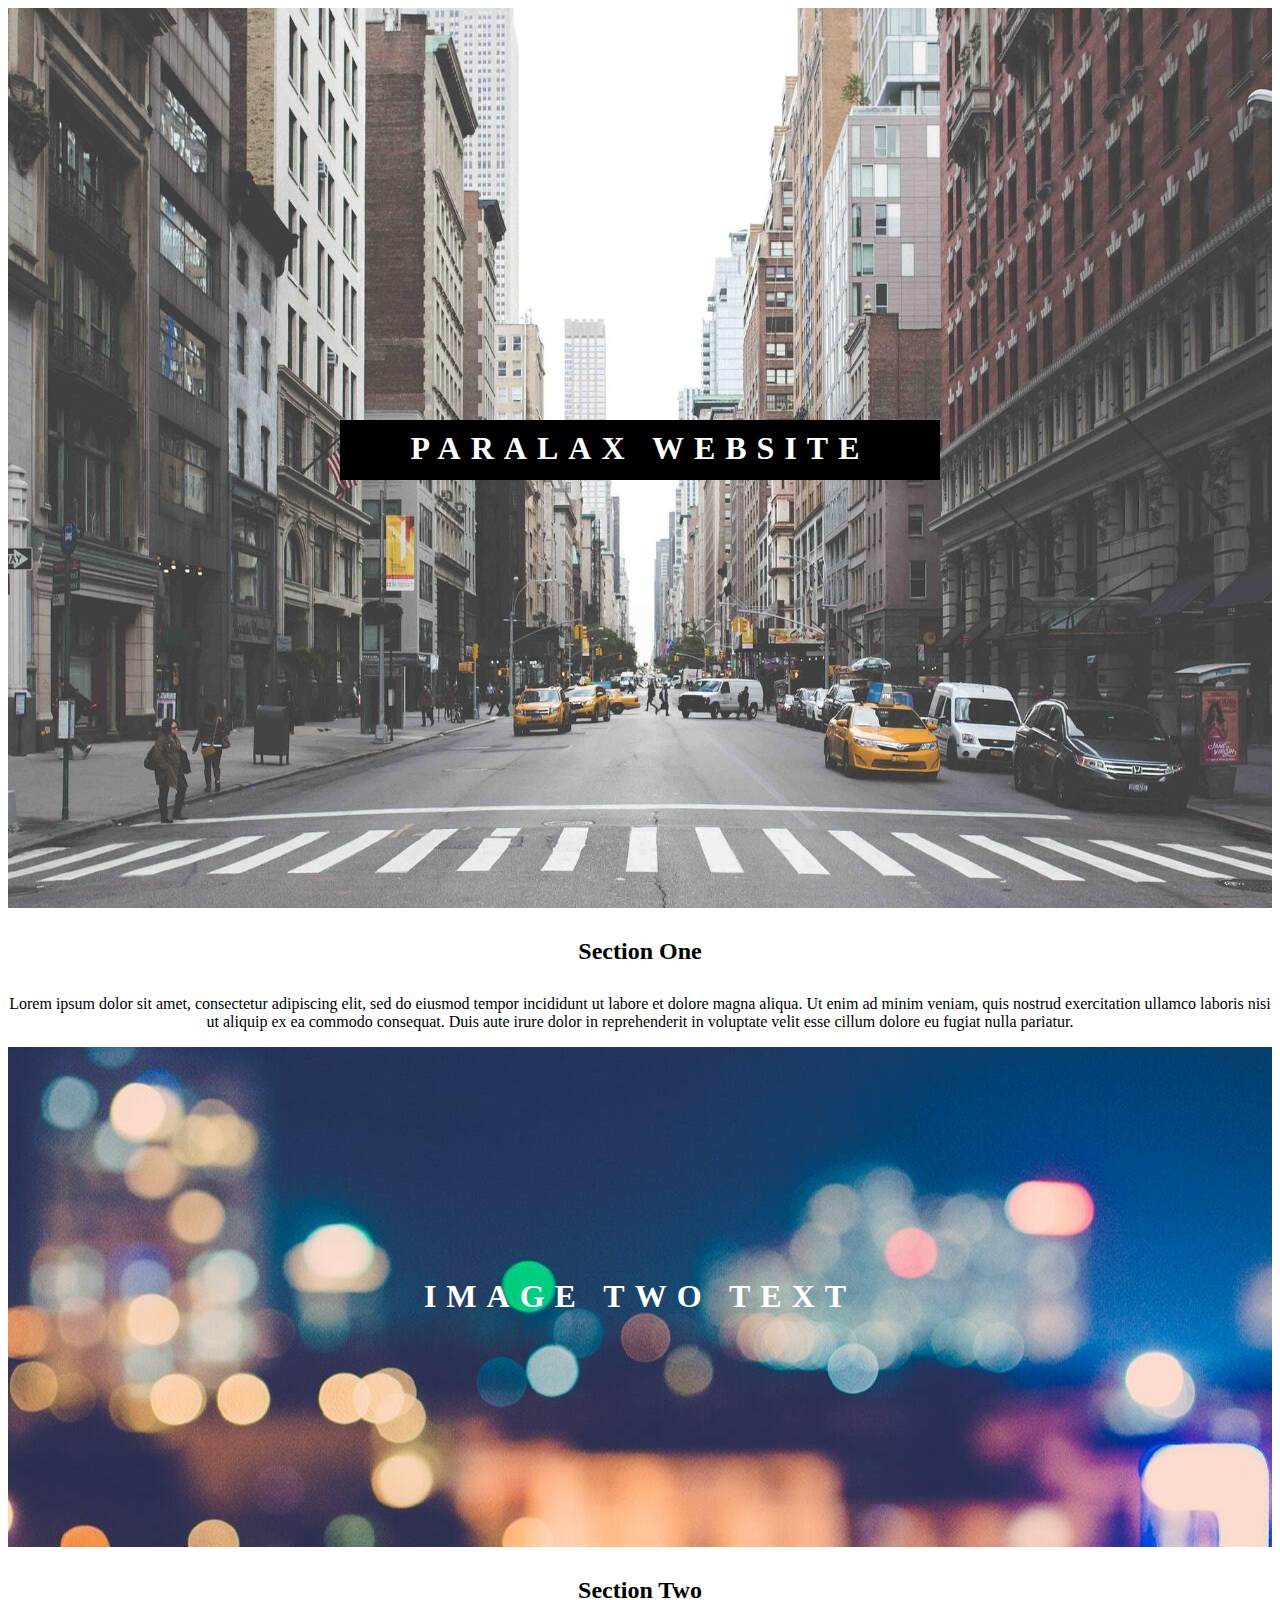
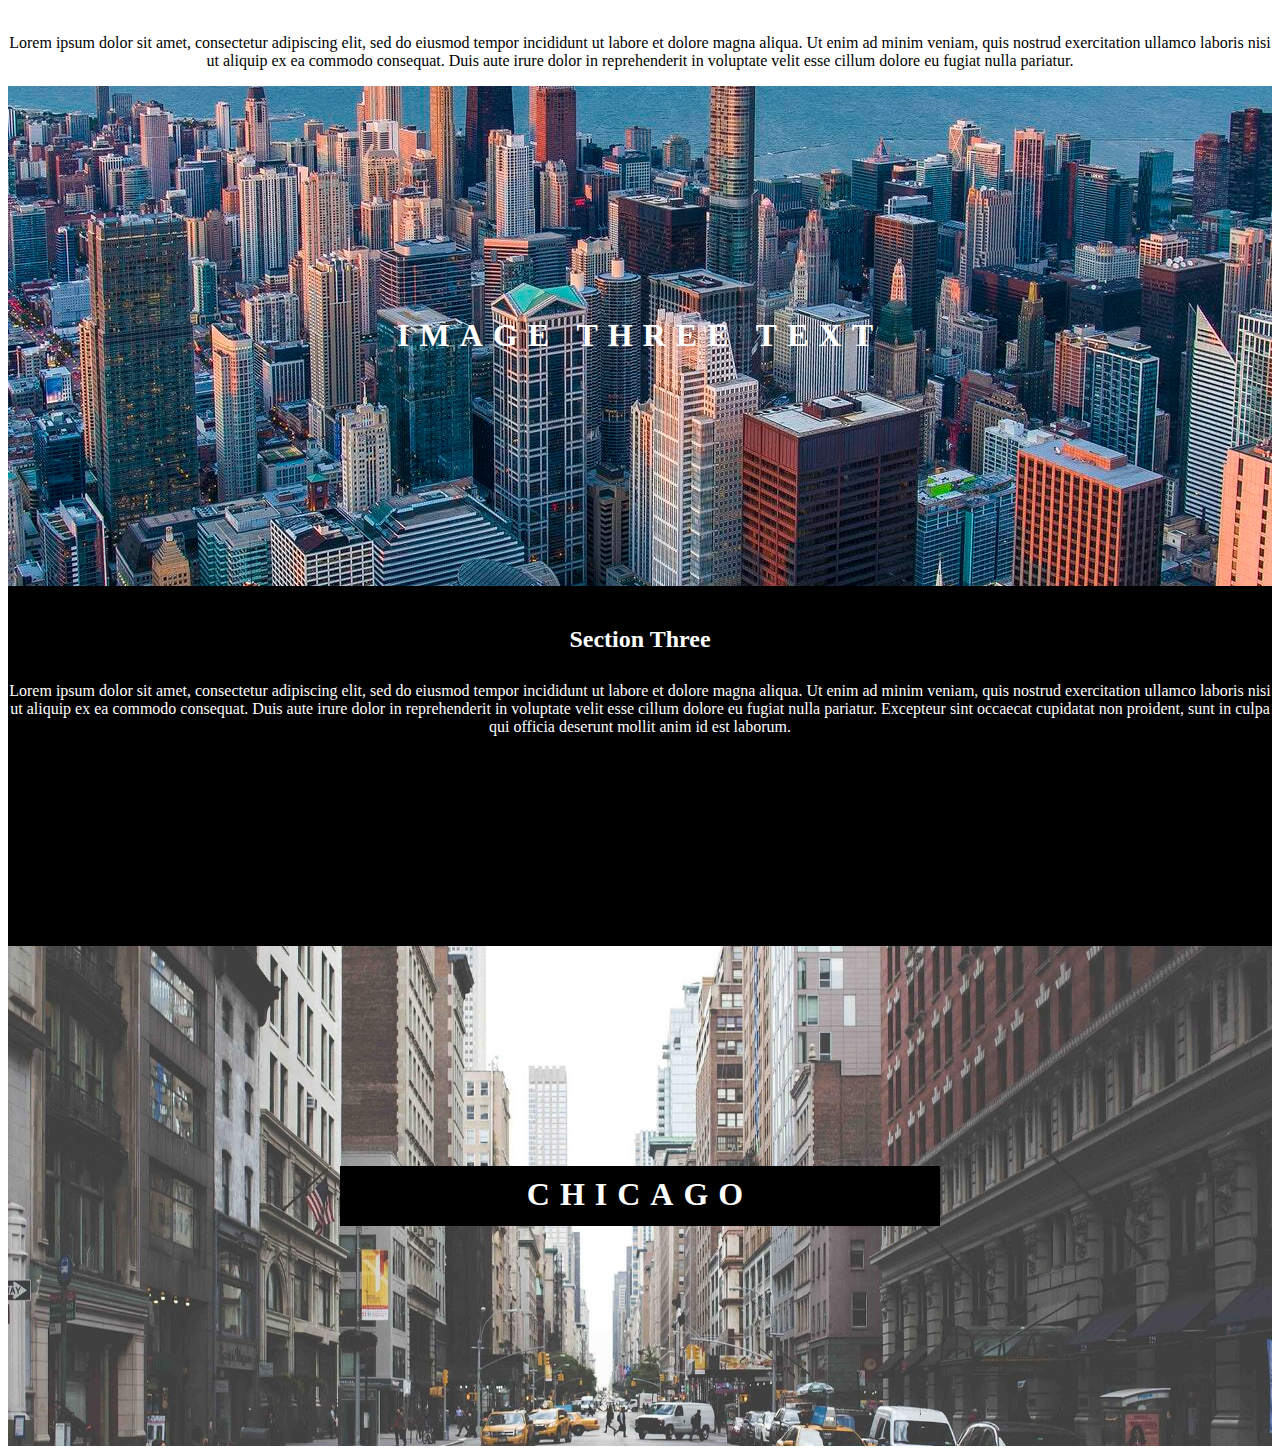
<file: index.html>
<!DOCTYPE html>
<html lang="en">
<head>
    <meta charset="UTF-8">
    <meta http-equiv="X-UA-Compatible" content="IE=edge">
    <meta name="viewport" content="width=device-width, initial-scale=1.0">
    <title>Document</title>
    <link rel="stylesheet" href="style.css">
</head>
<body>
    <div id="main-page">
        <div id="title">
            <h1 id="title-text">PARALAX WEBSITE</h1>
        </div>
    </div>

    <div id="second-text">
        <h2>Section One</h2>
        <p> 
            Lorem ipsum dolor sit amet, consectetur adipiscing elit, sed do eiusmod tempor incididunt ut labore et dolore magna aliqua. 
            Ut enim ad minim veniam, quis nostrud exercitation ullamco laboris nisi ut aliquip ex ea commodo consequat. 
            Duis aute irure dolor in reprehenderit in voluptate velit esse cillum dolore eu fugiat nulla pariatur.
        </p>
    </div>

    <footer>
        <div id="last-div">
            <h1>IMAGE TWO TEXT</h1>
        </div>
    </footer>

    <div id="first-content">
        <h2>Section Two</h2>
        <p>
            Lorem ipsum dolor sit amet, consectetur adipiscing elit, sed do eiusmod tempor incididunt ut labore et dolore magna aliqua. 
            Ut enim ad minim veniam, quis nostrud exercitation ullamco laboris nisi ut aliquip ex ea commodo consequat. 
            Duis aute irure dolor in reprehenderit in voluptate velit esse cillum dolore eu fugiat nulla pariatur.
        </p>
    </div>

    <div id="second-content">
        <h1>IMAGE THREE TEXT</h1>
    </div>

    <div id="third-content">
        <h2>Section Three</h2>
        <p>
            Lorem ipsum dolor sit amet, consectetur adipiscing elit, sed do eiusmod tempor incididunt ut labore et dolore magna aliqua. 
            Ut enim ad minim veniam, quis nostrud exercitation ullamco laboris nisi ut aliquip ex ea commodo consequat. 
            Duis aute irure dolor in reprehenderit in voluptate velit esse cillum dolore eu fugiat nulla pariatur. 
            Excepteur sint occaecat cupidatat non proident, sunt in culpa qui officia deserunt mollit anim id est laborum.
        </p>
    </div>

    <div id="last-content">
        <div>
            <h1>CHICAGO</h1>
        </div>
    </div>
</body>
</html>
</file>
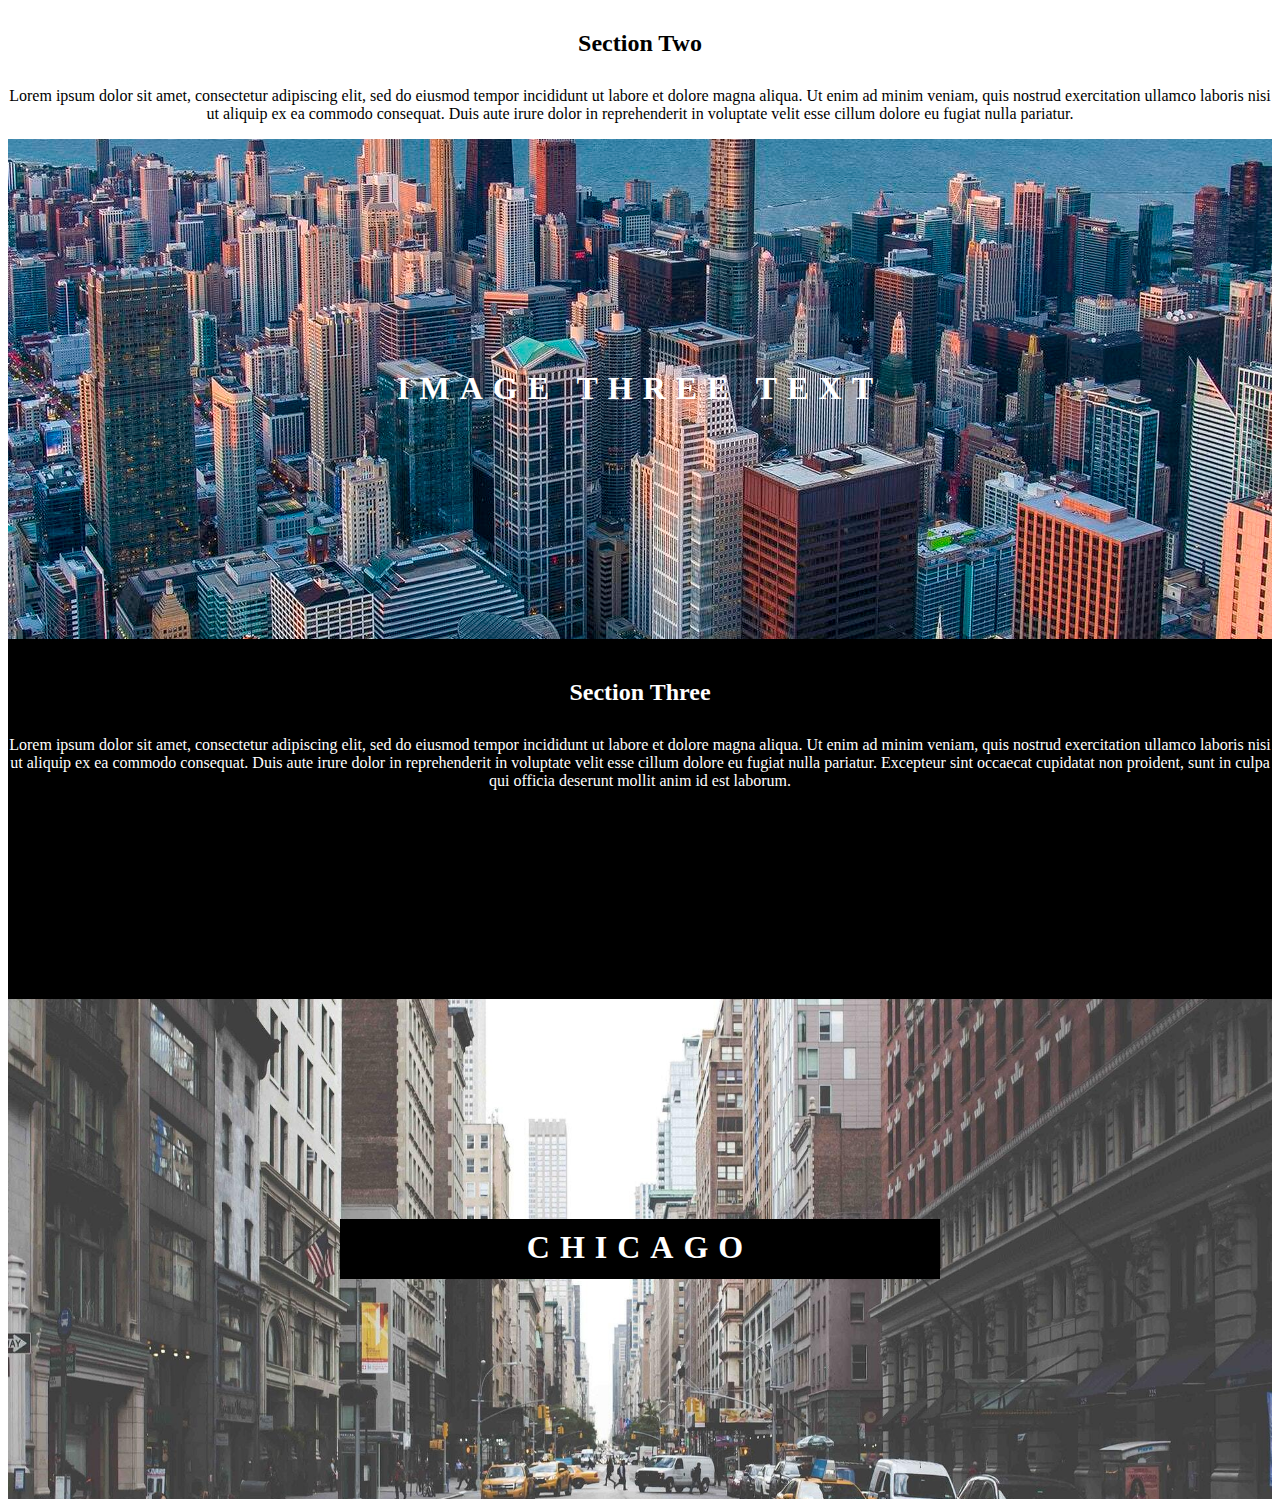
<file: part2.html>
<!DOCTYPE html>
<html lang="en">
<head>
    <meta charset="UTF-8">
    <meta http-equiv="X-UA-Compatible" content="IE=edge">
    <meta name="viewport" content="width=device-width, initial-scale=1.0">
    <title>Document</title>
    <link rel="stylesheet" href="part2look.css">
</head>
<body>
    <div id="first-content">
        <h2>Section Two</h2>
        <p>
            Lorem ipsum dolor sit amet, consectetur adipiscing elit, sed do eiusmod tempor incididunt ut labore et dolore magna aliqua. 
            Ut enim ad minim veniam, quis nostrud exercitation ullamco laboris nisi ut aliquip ex ea commodo consequat. 
            Duis aute irure dolor in reprehenderit in voluptate velit esse cillum dolore eu fugiat nulla pariatur.
        </p>
    </div>

    <div id="second-content">
        <h1>IMAGE THREE TEXT</h1>
    </div>

    <div id="third-content">
        <h2>Section Three</h2>
        <p>
            Lorem ipsum dolor sit amet, consectetur adipiscing elit, sed do eiusmod tempor incididunt ut labore et dolore magna aliqua. 
            Ut enim ad minim veniam, quis nostrud exercitation ullamco laboris nisi ut aliquip ex ea commodo consequat. 
            Duis aute irure dolor in reprehenderit in voluptate velit esse cillum dolore eu fugiat nulla pariatur. 
            Excepteur sint occaecat cupidatat non proident, sunt in culpa qui officia deserunt mollit anim id est laborum.
        </p>
    </div>

    <div id="last-content">
        <div>
            <h1>CHICAGO</h1>
        </div>
    </div>
</body>
</html>
</file>
<file: style.css>
#main-page {
    height: 900px;
    background-image: url(Images/image1.jpg);
    -webkit-background-size: cover;
    -moz-background-size: cover;
    -o-background-size: cover;
    background-size: cover;
}

#title {
    position: absolute;
    top:0;
    bottom: 0;
    left: 0;
    right: 0;
    
    margin: auto;

    background-color: black;
    color: white;
    width: 600px;
    height: 60px;
    text-align: center;
}

#title-text {
    margin-top: 10px;
    letter-spacing: 10px;
}

#second-text {
    text-align: center;
}

footer {
    background-image: url(Images/image2.jpg);
    width: 100%;
    height: 500px;
    background-repeat: no-repeat;
    background-position: center;

    display: flex;
    align-items: center;
    justify-content: center;

    color: white;
    letter-spacing: 10px;
}

#first-content {
    text-align: center;
}

#second-content {
    background-image: url(Images/image3.jpg);
    width: 100%;
    height: 500px;
    background-repeat: no-repeat;
    background-position: center;

    display: flex;
    align-items: center;
    justify-content: center;

    color: white;
    letter-spacing: 10px;
}

#third-content {
    text-align: center;
    background-color: black;
    color: white;
    height: 350px;
}

#third-content, p, h2 {
    padding-top: 10px;
}


#last-content {
    background-image: url(Images/image1.jpg);
    width: 100%;
    height: 500px;
    background-repeat: no-repeat;
    background-position: center;

    -webkit-background-size: cover;
    -moz-background-size: cover;
    -o-background-size: cover;
    background-size: cover;

    display: flex;
    align-items: center;
    justify-content: center;

    color: white;
    letter-spacing: 10px;
}

#last-content div {
    background-color: black;
    color: white;
    width: 600px;
    height: 60px;
    text-align: center;
}

#last-content div h1 {
    margin-top: 10px;
}
</file>
<file: part2look.css>
#first-content {
    text-align: center;
}

#second-content {
    background-image: url(Images/image3.jpg);
    width: 100%;
    height: 500px;
    background-repeat: no-repeat;
    background-position: center;

    display: flex;
    align-items: center;
    justify-content: center;

    color: white;
    letter-spacing: 10px;
}

#third-content {
    text-align: center;
    background-color: black;
    color: white;
    height: 350px;
}

#third-content, p, h2 {
    padding-top: 10px;
}


#last-content {
    background-image: url(Images/image1.jpg);
    width: 100%;
    height: 500px;
    background-repeat: no-repeat;
    background-position: center;

    -webkit-background-size: cover;
    -moz-background-size: cover;
    -o-background-size: cover;
    background-size: cover;

    display: flex;
    align-items: center;
    justify-content: center;

    color: white;
    letter-spacing: 10px;
}

#last-content div {
    background-color: black;
    color: white;
    width: 600px;
    height: 60px;
    text-align: center;
}

#last-content div h1 {
    margin-top: 10px;
}
</file>
